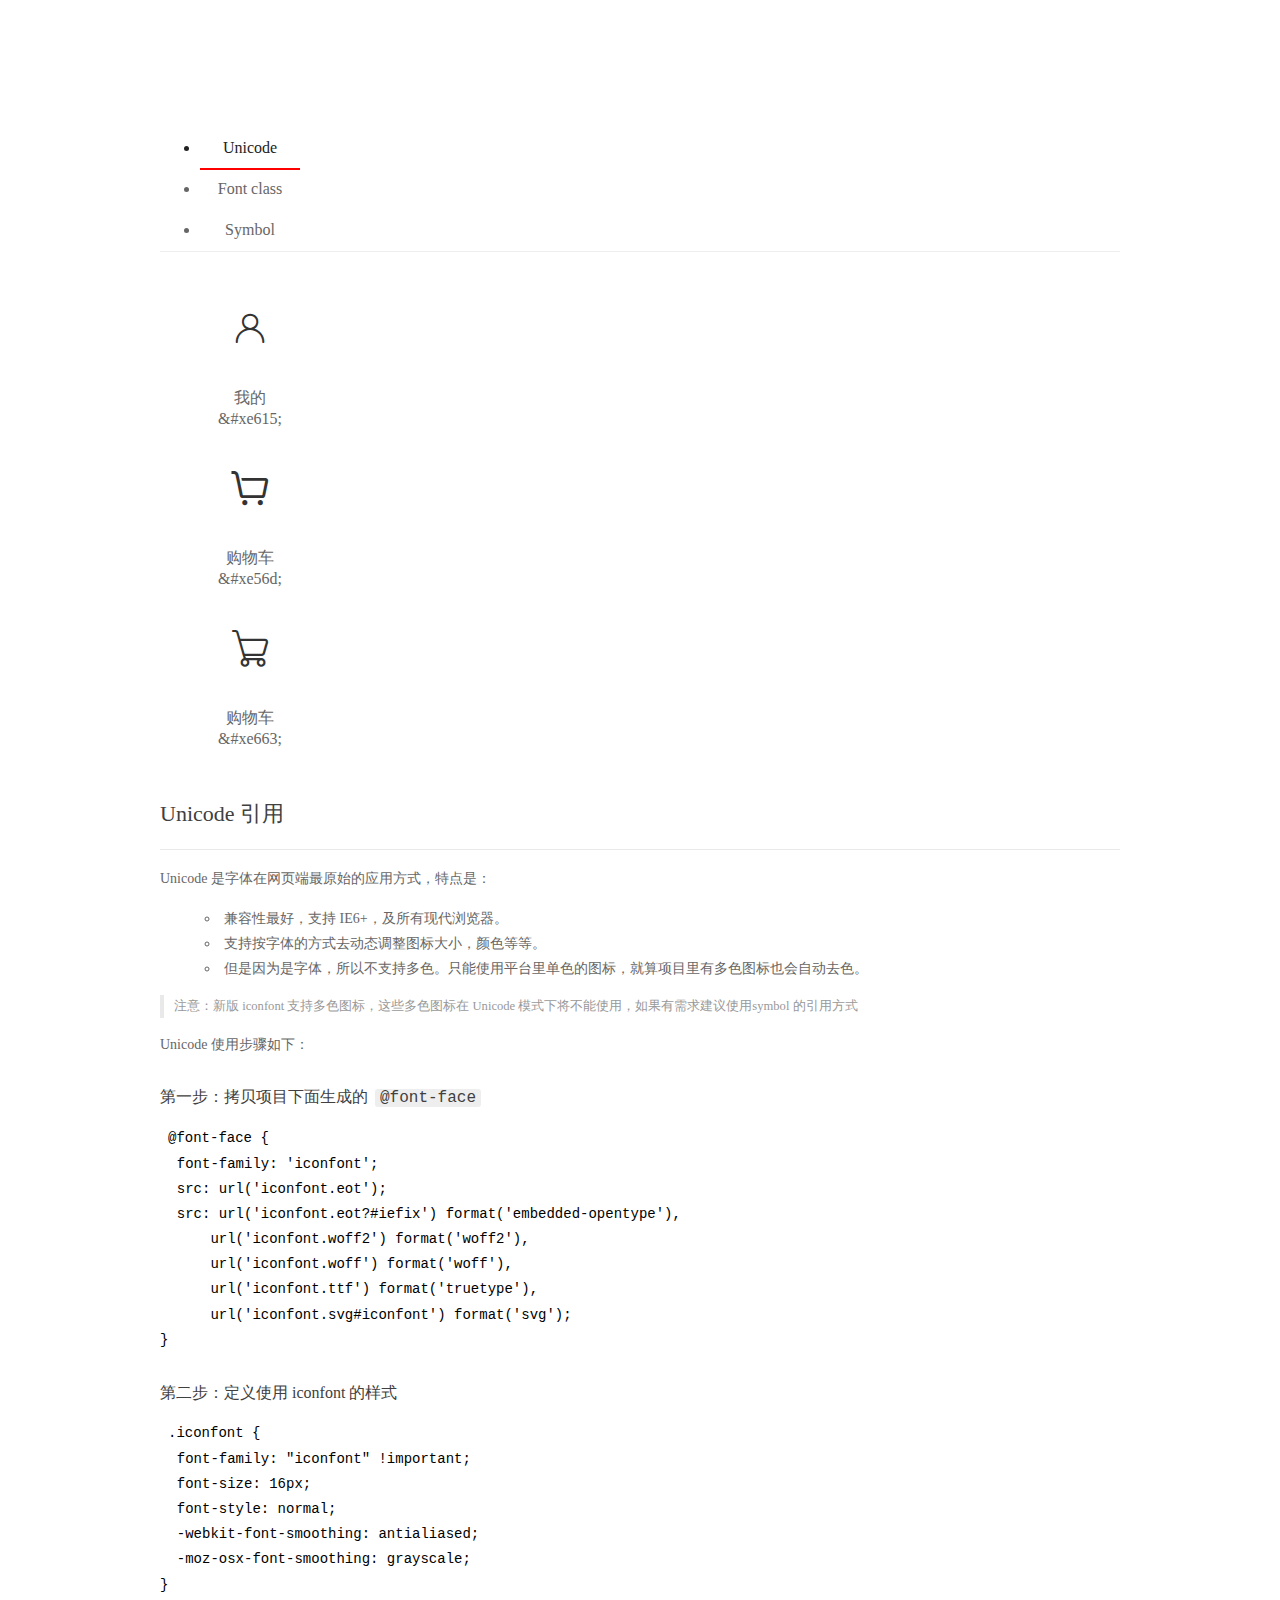
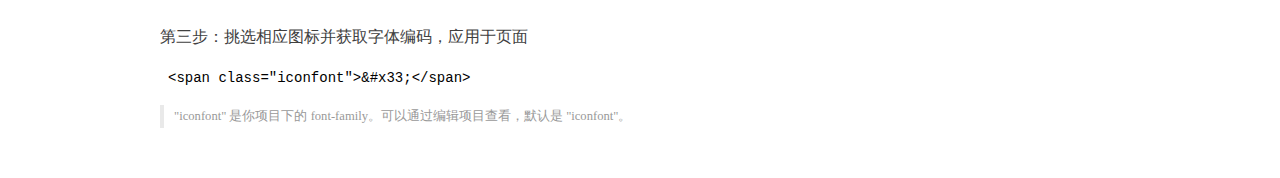
<file: src/iconfont/demo_index.html>
<!DOCTYPE html>
<html>
<head>
  <meta charset="utf-8"/>
  <title>IconFont Demo</title>
  <link rel="shortcut icon" href="https://img.alicdn.com/tps/i4/TB1_oz6GVXXXXaFXpXXJDFnIXXX-64-64.ico" type="image/x-icon"/>
  <link rel="stylesheet" href="https://g.alicdn.com/thx/cube/1.3.2/cube.min.css">
  <link rel="stylesheet" href="demo.css">
  <link rel="stylesheet" href="iconfont.css">
  <script src="iconfont.js"></script>
  <!-- jQuery -->
  <script src="https://a1.alicdn.com/oss/uploads/2018/12/26/7bfddb60-08e8-11e9-9b04-53e73bb6408b.js"></script>
  <!-- 代码高亮 -->
  <script src="https://a1.alicdn.com/oss/uploads/2018/12/26/a3f714d0-08e6-11e9-8a15-ebf944d7534c.js"></script>
</head>
<body>
  <div class="main">
    <h1 class="logo"><a href="https://www.iconfont.cn/" title="iconfont 首页" target="_blank">&#xe86b;</a></h1>
    <div class="nav-tabs">
      <ul id="tabs" class="dib-box">
        <li class="dib active"><span>Unicode</span></li>
        <li class="dib"><span>Font class</span></li>
        <li class="dib"><span>Symbol</span></li>
      </ul>
      
    </div>
    <div class="tab-container">
      <div class="content unicode" style="display: block;">
          <ul class="icon_lists dib-box">
          
            <li class="dib">
              <span class="icon iconfont">&#xe615;</span>
                <div class="name">我的</div>
                <div class="code-name">&amp;#xe615;</div>
              </li>
          
            <li class="dib">
              <span class="icon iconfont">&#xe56d;</span>
                <div class="name">购物车</div>
                <div class="code-name">&amp;#xe56d;</div>
              </li>
          
            <li class="dib">
              <span class="icon iconfont">&#xe663;</span>
                <div class="name">购物车</div>
                <div class="code-name">&amp;#xe663;</div>
              </li>
          
          </ul>
          <div class="article markdown">
          <h2 id="unicode-">Unicode 引用</h2>
          <hr>

          <p>Unicode 是字体在网页端最原始的应用方式，特点是：</p>
          <ul>
            <li>兼容性最好，支持 IE6+，及所有现代浏览器。</li>
            <li>支持按字体的方式去动态调整图标大小，颜色等等。</li>
            <li>但是因为是字体，所以不支持多色。只能使用平台里单色的图标，就算项目里有多色图标也会自动去色。</li>
          </ul>
          <blockquote>
            <p>注意：新版 iconfont 支持多色图标，这些多色图标在 Unicode 模式下将不能使用，如果有需求建议使用symbol 的引用方式</p>
          </blockquote>
          <p>Unicode 使用步骤如下：</p>
          <h3 id="-font-face">第一步：拷贝项目下面生成的 <code>@font-face</code></h3>
<pre><code class="language-css"
>@font-face {
  font-family: 'iconfont';
  src: url('iconfont.eot');
  src: url('iconfont.eot?#iefix') format('embedded-opentype'),
      url('iconfont.woff2') format('woff2'),
      url('iconfont.woff') format('woff'),
      url('iconfont.ttf') format('truetype'),
      url('iconfont.svg#iconfont') format('svg');
}
</code></pre>
          <h3 id="-iconfont-">第二步：定义使用 iconfont 的样式</h3>
<pre><code class="language-css"
>.iconfont {
  font-family: "iconfont" !important;
  font-size: 16px;
  font-style: normal;
  -webkit-font-smoothing: antialiased;
  -moz-osx-font-smoothing: grayscale;
}
</code></pre>
          <h3 id="-">第三步：挑选相应图标并获取字体编码，应用于页面</h3>
<pre>
<code class="language-html"
>&lt;span class="iconfont"&gt;&amp;#x33;&lt;/span&gt;
</code></pre>
          <blockquote>
            <p>"iconfont" 是你项目下的 font-family。可以通过编辑项目查看，默认是 "iconfont"。</p>
          </blockquote>
          </div>
      </div>
      <div class="content font-class">
        <ul class="icon_lists dib-box">
          
          <li class="dib">
            <span class="icon iconfont icon-wode"></span>
            <div class="name">
              我的
            </div>
            <div class="code-name">.icon-wode
            </div>
          </li>
          
          <li class="dib">
            <span class="icon iconfont icon-gouwuche"></span>
            <div class="name">
              购物车
            </div>
            <div class="code-name">.icon-gouwuche
            </div>
          </li>
          
          <li class="dib">
            <span class="icon iconfont icon-shoppingcart"></span>
            <div class="name">
              购物车
            </div>
            <div class="code-name">.icon-shoppingcart
            </div>
          </li>
          
        </ul>
        <div class="article markdown">
        <h2 id="font-class-">font-class 引用</h2>
        <hr>

        <p>font-class 是 Unicode 使用方式的一种变种，主要是解决 Unicode 书写不直观，语意不明确的问题。</p>
        <p>与 Unicode 使用方式相比，具有如下特点：</p>
        <ul>
          <li>兼容性良好，支持 IE8+，及所有现代浏览器。</li>
          <li>相比于 Unicode 语意明确，书写更直观。可以很容易分辨这个 icon 是什么。</li>
          <li>因为使用 class 来定义图标，所以当要替换图标时，只需要修改 class 里面的 Unicode 引用。</li>
          <li>不过因为本质上还是使用的字体，所以多色图标还是不支持的。</li>
        </ul>
        <p>使用步骤如下：</p>
        <h3 id="-fontclass-">第一步：引入项目下面生成的 fontclass 代码：</h3>
<pre><code class="language-html">&lt;link rel="stylesheet" href="./iconfont.css"&gt;
</code></pre>
        <h3 id="-">第二步：挑选相应图标并获取类名，应用于页面：</h3>
<pre><code class="language-html">&lt;span class="iconfont icon-xxx"&gt;&lt;/span&gt;
</code></pre>
        <blockquote>
          <p>"
            iconfont" 是你项目下的 font-family。可以通过编辑项目查看，默认是 "iconfont"。</p>
        </blockquote>
      </div>
      </div>
      <div class="content symbol">
          <ul class="icon_lists dib-box">
          
            <li class="dib">
                <svg class="icon svg-icon" aria-hidden="true">
                  <use xlink:href="#icon-wode"></use>
                </svg>
                <div class="name">我的</div>
                <div class="code-name">#icon-wode</div>
            </li>
          
            <li class="dib">
                <svg class="icon svg-icon" aria-hidden="true">
                  <use xlink:href="#icon-gouwuche"></use>
                </svg>
                <div class="name">购物车</div>
                <div class="code-name">#icon-gouwuche</div>
            </li>
          
            <li class="dib">
                <svg class="icon svg-icon" aria-hidden="true">
                  <use xlink:href="#icon-shoppingcart"></use>
                </svg>
                <div class="name">购物车</div>
                <div class="code-name">#icon-shoppingcart</div>
            </li>
          
          </ul>
          <div class="article markdown">
          <h2 id="symbol-">Symbol 引用</h2>
          <hr>

          <p>这是一种全新的使用方式，应该说这才是未来的主流，也是平台目前推荐的用法。相关介绍可以参考这篇<a href="">文章</a>
            这种用法其实是做了一个 SVG 的集合，与另外两种相比具有如下特点：</p>
          <ul>
            <li>支持多色图标了，不再受单色限制。</li>
            <li>通过一些技巧，支持像字体那样，通过 <code>font-size</code>, <code>color</code> 来调整样式。</li>
            <li>兼容性较差，支持 IE9+，及现代浏览器。</li>
            <li>浏览器渲染 SVG 的性能一般，还不如 png。</li>
          </ul>
          <p>使用步骤如下：</p>
          <h3 id="-symbol-">第一步：引入项目下面生成的 symbol 代码：</h3>
<pre><code class="language-html">&lt;script src="./iconfont.js"&gt;&lt;/script&gt;
</code></pre>
          <h3 id="-css-">第二步：加入通用 CSS 代码（引入一次就行）：</h3>
<pre><code class="language-html">&lt;style&gt;
.icon {
  width: 1em;
  height: 1em;
  vertical-align: -0.15em;
  fill: currentColor;
  overflow: hidden;
}
&lt;/style&gt;
</code></pre>
          <h3 id="-">第三步：挑选相应图标并获取类名，应用于页面：</h3>
<pre><code class="language-html">&lt;svg class="icon" aria-hidden="true"&gt;
  &lt;use xlink:href="#icon-xxx"&gt;&lt;/use&gt;
&lt;/svg&gt;
</code></pre>
          </div>
      </div>

    </div>
  </div>
  <script>
  $(document).ready(function () {
      $('.tab-container .content:first').show()

      $('#tabs li').click(function (e) {
        var tabContent = $('.tab-container .content')
        var index = $(this).index()

        if ($(this).hasClass('active')) {
          return
        } else {
          $('#tabs li').removeClass('active')
          $(this).addClass('active')

          tabContent.hide().eq(index).fadeIn()
        }
      })
    })
  </script>
</body>
</html>
</file>
<file: src/iconfont/demo.css>
/* Logo 字体 */
@font-face {
  font-family: "iconfont logo";
  src: url('https://at.alicdn.com/t/font_985780_km7mi63cihi.eot?t=1545807318834');
  src: url('https://at.alicdn.com/t/font_985780_km7mi63cihi.eot?t=1545807318834#iefix') format('embedded-opentype'),
    url('https://at.alicdn.com/t/font_985780_km7mi63cihi.woff?t=1545807318834') format('woff'),
    url('https://at.alicdn.com/t/font_985780_km7mi63cihi.ttf?t=1545807318834') format('truetype'),
    url('https://at.alicdn.com/t/font_985780_km7mi63cihi.svg?t=1545807318834#iconfont') format('svg');
}

.logo {
  font-family: "iconfont logo";
  font-size: 160px;
  font-style: normal;
  -webkit-font-smoothing: antialiased;
  -moz-osx-font-smoothing: grayscale;
}

/* tabs */
.nav-tabs {
  position: relative;
}

.nav-tabs .nav-more {
  position: absolute;
  right: 0;
  bottom: 0;
  height: 42px;
  line-height: 42px;
  color: #666;
}

#tabs {
  border-bottom: 1px solid #eee;
}

#tabs li {
  cursor: pointer;
  width: 100px;
  height: 40px;
  line-height: 40px;
  text-align: center;
  font-size: 16px;
  border-bottom: 2px solid transparent;
  position: relative;
  z-index: 1;
  margin-bottom: -1px;
  color: #666;
}


#tabs .active {
  border-bottom-color: #f00;
  color: #222;
}

.tab-container .content {
  display: none;
}

/* 页面布局 */
.main {
  padding: 30px 100px;
  width: 960px;
  margin: 0 auto;
}

.main .logo {
  color: #333;
  text-align: left;
  margin-bottom: 30px;
  line-height: 1;
  height: 110px;
  margin-top: -50px;
  overflow: hidden;
  *zoom: 1;
}

.main .logo a {
  font-size: 160px;
  color: #333;
}

.helps {
  margin-top: 40px;
}

.helps pre {
  padding: 20px;
  margin: 10px 0;
  border: solid 1px #e7e1cd;
  background-color: #fffdef;
  overflow: auto;
}

.icon_lists {
  width: 100% !important;
  overflow: hidden;
  *zoom: 1;
}

.icon_lists li {
  width: 100px;
  margin-bottom: 10px;
  margin-right: 20px;
  text-align: center;
  list-style: none !important;
  cursor: default;
}

.icon_lists li .code-name {
  line-height: 1.2;
}

.icon_lists .icon {
  display: block;
  height: 100px;
  line-height: 100px;
  font-size: 42px;
  margin: 10px auto;
  color: #333;
  -webkit-transition: font-size 0.25s linear, width 0.25s linear;
  -moz-transition: font-size 0.25s linear, width 0.25s linear;
  transition: font-size 0.25s linear, width 0.25s linear;
}

.icon_lists .icon:hover {
  font-size: 100px;
}

.icon_lists .svg-icon {
  /* 通过设置 font-size 来改变图标大小 */
  width: 1em;
  /* 图标和文字相邻时，垂直对齐 */
  vertical-align: -0.15em;
  /* 通过设置 color 来改变 SVG 的颜色/fill */
  fill: currentColor;
  /* path 和 stroke 溢出 viewBox 部分在 IE 下会显示
      normalize.css 中也包含这行 */
  overflow: hidden;
}

.icon_lists li .name,
.icon_lists li .code-name {
  color: #666;
}

/* markdown 样式 */
.markdown {
  color: #666;
  font-size: 14px;
  line-height: 1.8;
}

.highlight {
  line-height: 1.5;
}

.markdown img {
  vertical-align: middle;
  max-width: 100%;
}

.markdown h1 {
  color: #404040;
  font-weight: 500;
  line-height: 40px;
  margin-bottom: 24px;
}

.markdown h2,
.markdown h3,
.markdown h4,
.markdown h5,
.markdown h6 {
  color: #404040;
  margin: 1.6em 0 0.6em 0;
  font-weight: 500;
  clear: both;
}

.markdown h1 {
  font-size: 28px;
}

.markdown h2 {
  font-size: 22px;
}

.markdown h3 {
  font-size: 16px;
}

.markdown h4 {
  font-size: 14px;
}

.markdown h5 {
  font-size: 12px;
}

.markdown h6 {
  font-size: 12px;
}

.markdown hr {
  height: 1px;
  border: 0;
  background: #e9e9e9;
  margin: 16px 0;
  clear: both;
}

.markdown p {
  margin: 1em 0;
}

.markdown>p,
.markdown>blockquote,
.markdown>.highlight,
.markdown>ol,
.markdown>ul {
  width: 80%;
}

.markdown ul>li {
  list-style: circle;
}

.markdown>ul li,
.markdown blockquote ul>li {
  margin-left: 20px;
  padding-left: 4px;
}

.markdown>ul li p,
.markdown>ol li p {
  margin: 0.6em 0;
}

.markdown ol>li {
  list-style: decimal;
}

.markdown>ol li,
.markdown blockquote ol>li {
  margin-left: 20px;
  padding-left: 4px;
}

.markdown code {
  margin: 0 3px;
  padding: 0 5px;
  background: #eee;
  border-radius: 3px;
}

.markdown strong,
.markdown b {
  font-weight: 600;
}

.markdown>table {
  border-collapse: collapse;
  border-spacing: 0px;
  empty-cells: show;
  border: 1px solid #e9e9e9;
  width: 95%;
  margin-bottom: 24px;
}

.markdown>table th {
  white-space: nowrap;
  color: #333;
  font-weight: 600;
}

.markdown>table th,
.markdown>table td {
  border: 1px solid #e9e9e9;
  padding: 8px 16px;
  text-align: left;
}

.markdown>table th {
  background: #F7F7F7;
}

.markdown blockquote {
  font-size: 90%;
  color: #999;
  border-left: 4px solid #e9e9e9;
  padding-left: 0.8em;
  margin: 1em 0;
}

.markdown blockquote p {
  margin: 0;
}

.markdown .anchor {
  opacity: 0;
  transition: opacity 0.3s ease;
  margin-left: 8px;
}

.markdown .waiting {
  color: #ccc;
}

.markdown h1:hover .anchor,
.markdown h2:hover .anchor,
.markdown h3:hover .anchor,
.markdown h4:hover .anchor,
.markdown h5:hover .anchor,
.markdown h6:hover .anchor {
  opacity: 1;
  display: inline-block;
}

.markdown>br,
.markdown>p>br {
  clear: both;
}


.hljs {
  display: block;
  background: white;
  padding: 0.5em;
  color: #333333;
  overflow-x: auto;
}

.hljs-comment,
.hljs-meta {
  color: #969896;
}

.hljs-string,
.hljs-variable,
.hljs-template-variable,
.hljs-strong,
.hljs-emphasis,
.hljs-quote {
  color: #df5000;
}

.hljs-keyword,
.hljs-selector-tag,
.hljs-type {
  color: #a71d5d;
}

.hljs-literal,
.hljs-symbol,
.hljs-bullet,
.hljs-attribute {
  color: #0086b3;
}

.hljs-section,
.hljs-name {
  color: #63a35c;
}

.hljs-tag {
  color: #333333;
}

.hljs-title,
.hljs-attr,
.hljs-selector-id,
.hljs-selector-class,
.hljs-selector-attr,
.hljs-selector-pseudo {
  color: #795da3;
}

.hljs-addition {
  color: #55a532;
  background-color: #eaffea;
}

.hljs-deletion {
  color: #bd2c00;
  background-color: #ffecec;
}

.hljs-link {
  text-decoration: underline;
}

/* 代码高亮 */
/* PrismJS 1.15.0
https://prismjs.com/download.html#themes=prism&languages=markup+css+clike+javascript */
/**
 * prism.js default theme for JavaScript, CSS and HTML
 * Based on dabblet (http://dabblet.com)
 * @author Lea Verou
 */
code[class*="language-"],
pre[class*="language-"] {
  color: black;
  background: none;
  text-shadow: 0 1px white;
  font-family: Consolas, Monaco, 'Andale Mono', 'Ubuntu Mono', monospace;
  text-align: left;
  white-space: pre;
  word-spacing: normal;
  word-break: normal;
  word-wrap: normal;
  line-height: 1.5;

  -moz-tab-size: 4;
  -o-tab-size: 4;
  tab-size: 4;

  -webkit-hyphens: none;
  -moz-hyphens: none;
  -ms-hyphens: none;
  hyphens: none;
}

pre[class*="language-"]::-moz-selection,
pre[class*="language-"] ::-moz-selection,
code[class*="language-"]::-moz-selection,
code[class*="language-"] ::-moz-selection {
  text-shadow: none;
  background: #b3d4fc;
}

pre[class*="language-"]::selection,
pre[class*="language-"] ::selection,
code[class*="language-"]::selection,
code[class*="language-"] ::selection {
  text-shadow: none;
  background: #b3d4fc;
}

@media print {

  code[class*="language-"],
  pre[class*="language-"] {
    text-shadow: none;
  }
}

/* Code blocks */
pre[class*="language-"] {
  padding: 1em;
  margin: .5em 0;
  overflow: auto;
}

:not(pre)>code[class*="language-"],
pre[class*="language-"] {
  background: #f5f2f0;
}

/* Inline code */
:not(pre)>code[class*="language-"] {
  padding: .1em;
  border-radius: .3em;
  white-space: normal;
}

.token.comment,
.token.prolog,
.token.doctype,
.token.cdata {
  color: slategray;
}

.token.punctuation {
  color: #999;
}

.namespace {
  opacity: .7;
}

.token.property,
.token.tag,
.token.boolean,
.token.number,
.token.constant,
.token.symbol,
.token.deleted {
  color: #905;
}

.token.selector,
.token.attr-name,
.token.string,
.token.char,
.token.builtin,
.token.inserted {
  color: #690;
}

.token.operator,
.token.entity,
.token.url,
.language-css .token.string,
.style .token.string {
  color: #9a6e3a;
  background: hsla(0, 0%, 100%, .5);
}

.token.atrule,
.token.attr-value,
.token.keyword {
  color: #07a;
}

.token.function,
.token.class-name {
  color: #DD4A68;
}

.token.regex,
.token.important,
.token.variable {
  color: #e90;
}

.token.important,
.token.bold {
  font-weight: bold;
}

.token.italic {
  font-style: italic;
}

.token.entity {
  cursor: help;
}
</file>
<file: src/iconfont/iconfont.css>
@font-face {font-family: "iconfont";
  src: url('iconfont.eot?t=1611228153087'); /* IE9 */
  src: url('iconfont.eot?t=1611228153087#iefix') format('embedded-opentype'), /* IE6-IE8 */
  url('[data-uri]') format('woff2'),
  url('iconfont.woff?t=1611228153087') format('woff'),
  url('iconfont.ttf?t=1611228153087') format('truetype'), /* chrome, firefox, opera, Safari, Android, iOS 4.2+ */
  url('iconfont.svg?t=1611228153087#iconfont') format('svg'); /* iOS 4.1- */
}

.iconfont {
  font-family: "iconfont" !important;
  font-size: 16px;
  font-style: normal;
  -webkit-font-smoothing: antialiased;
  -moz-osx-font-smoothing: grayscale;
}

.icon-wode:before {
  content: "\e615";
}

.icon-gouwuche:before {
  content: "\e56d";
}

.icon-shoppingcart:before {
  content: "\e663";
}
</file>
